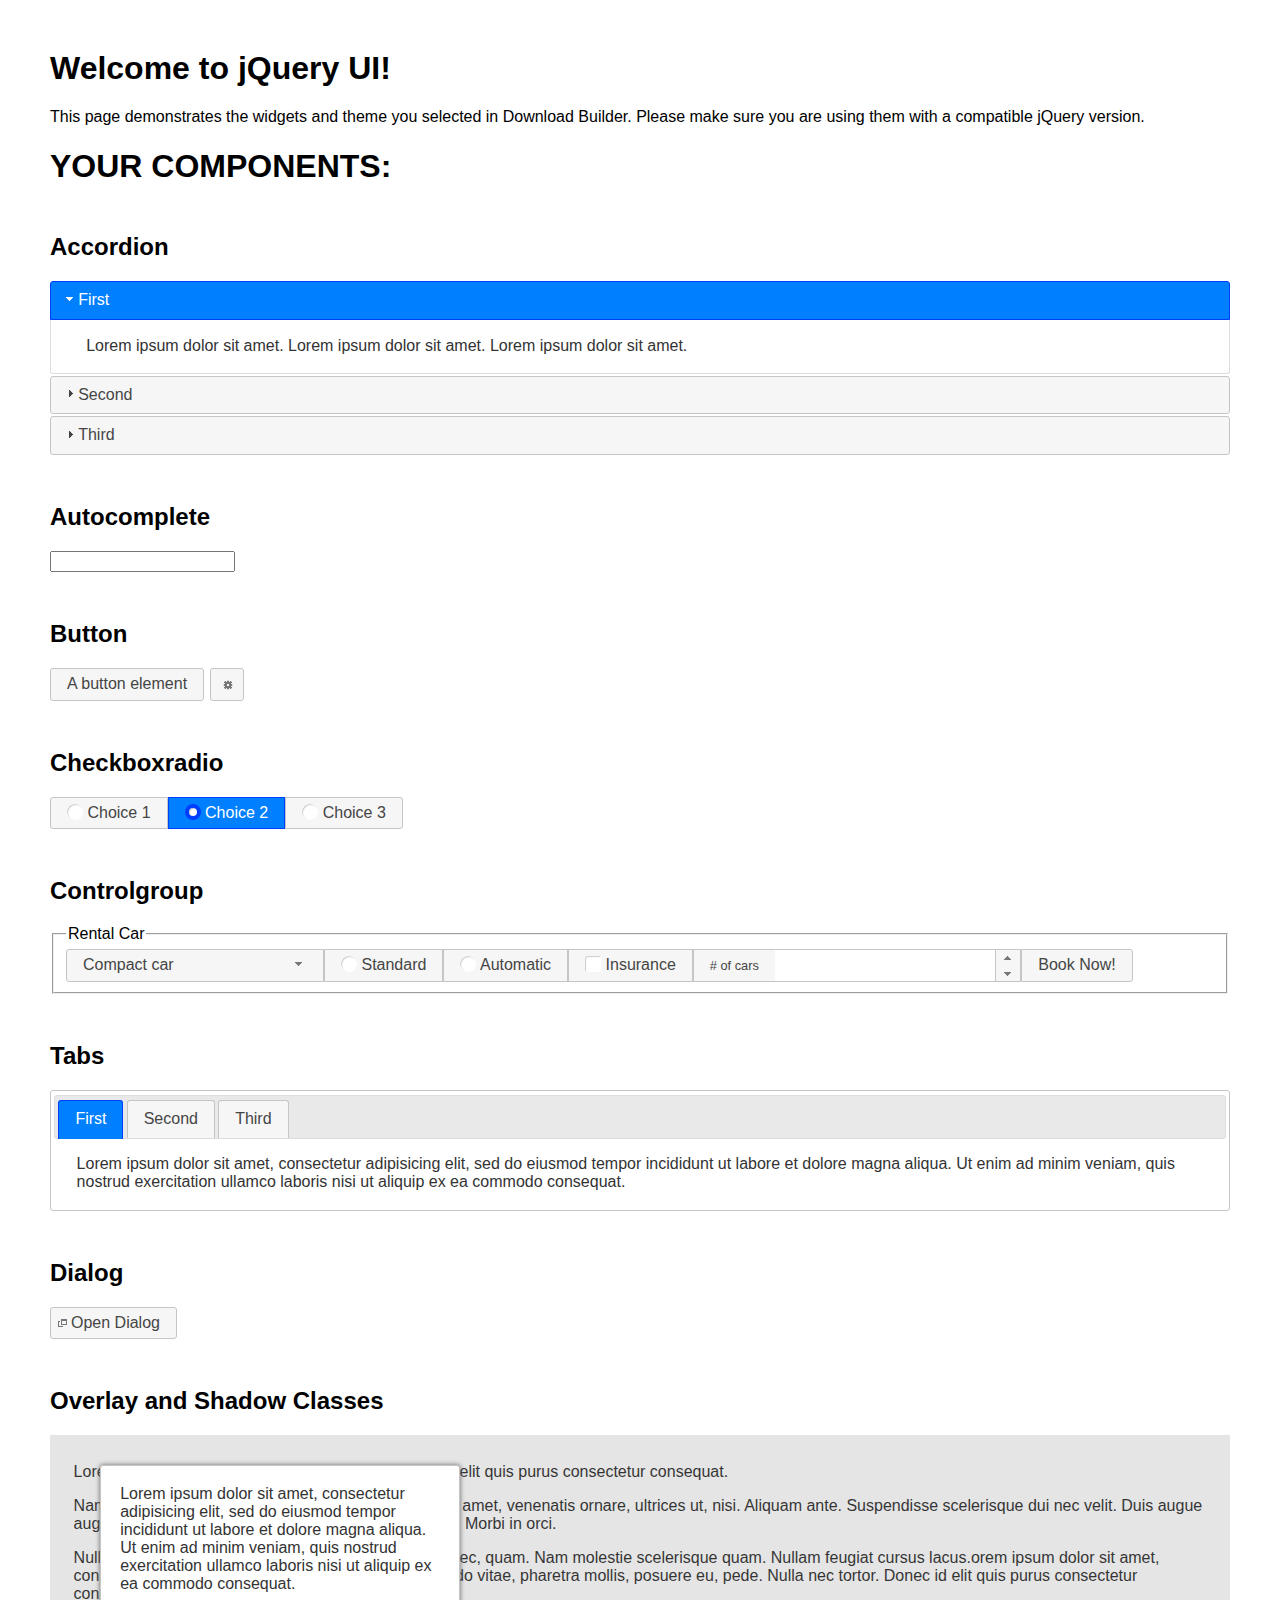
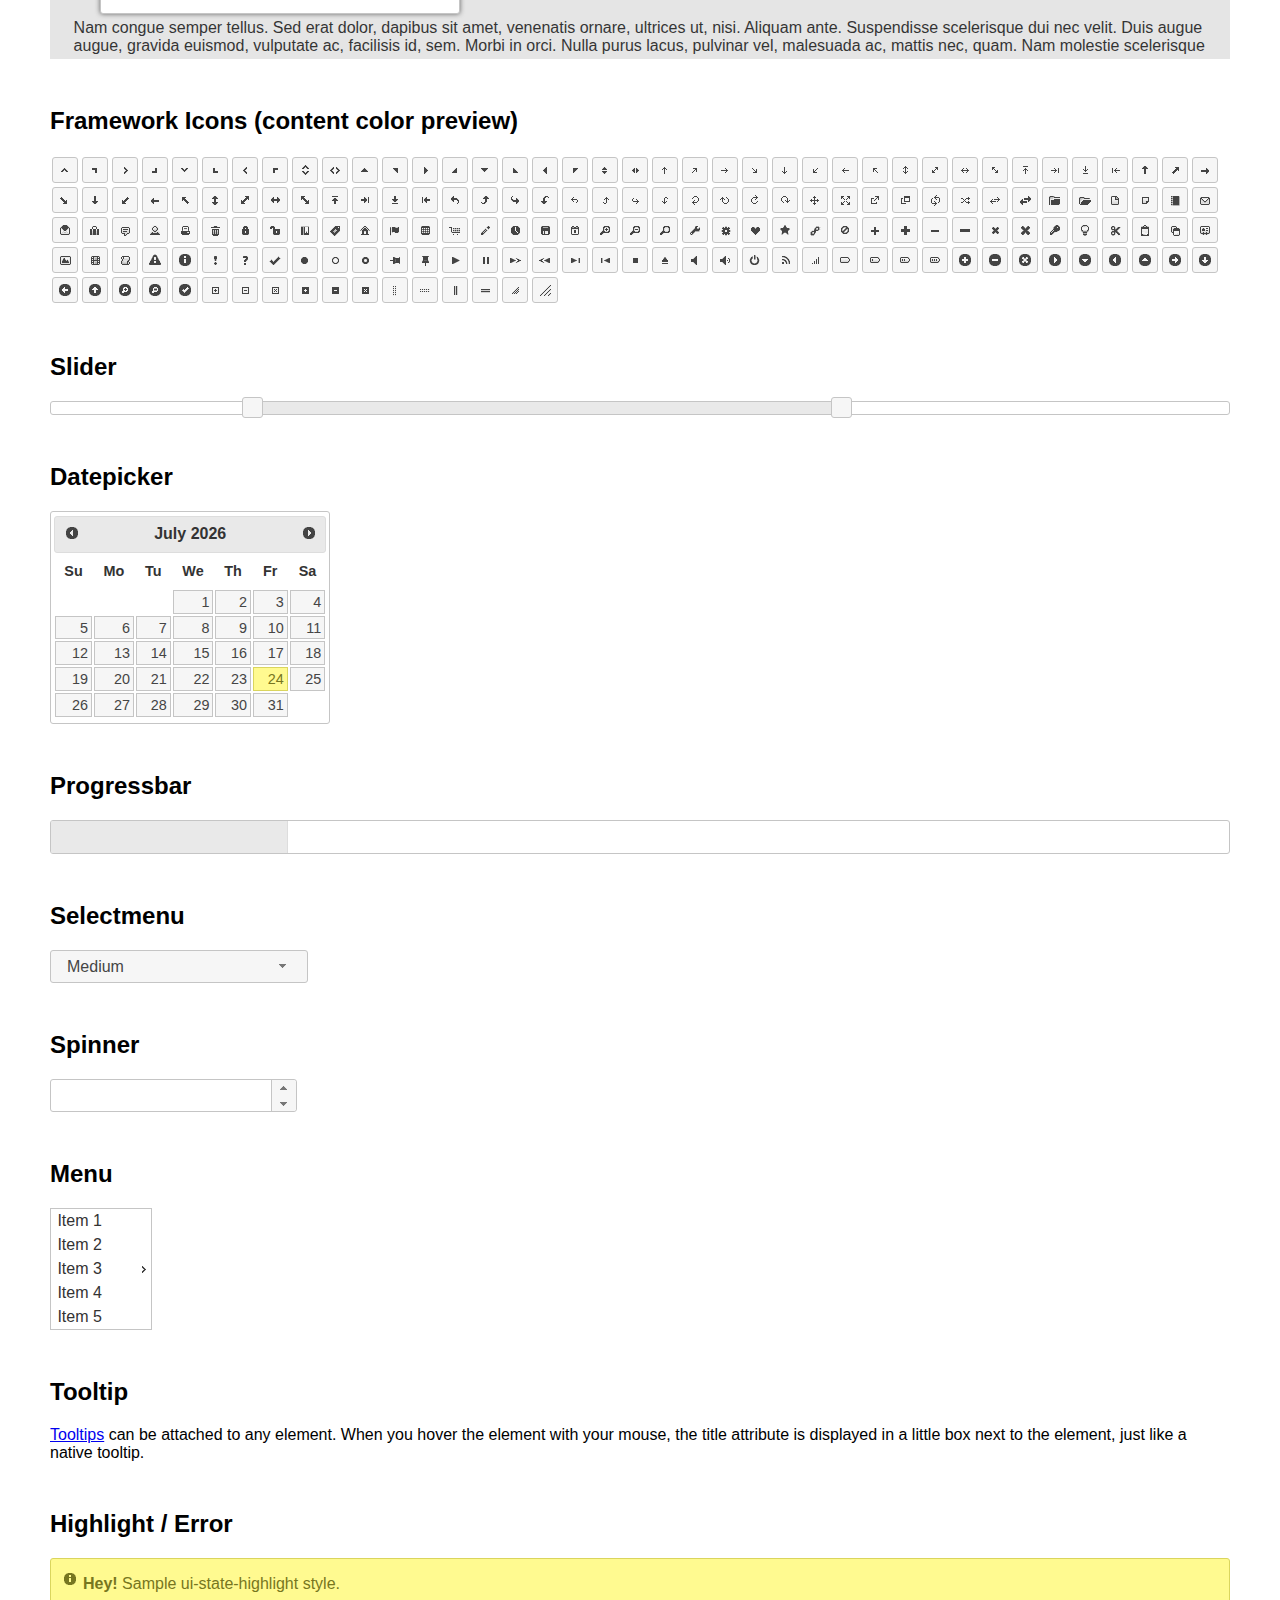
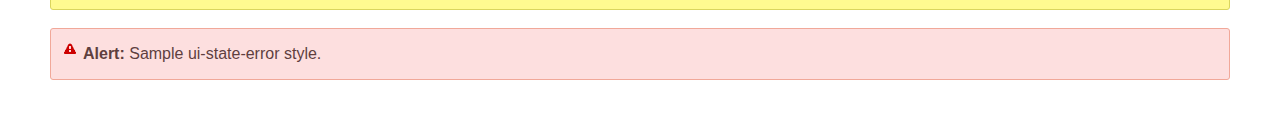
<file: draw/static/draw/vendor/jquery-ui/index.html>
<!doctype html>
<html lang="us">
<head>
	<meta charset="utf-8">
	<title>jQuery UI Example Page</title>
	<link href="jquery-ui.css" rel="stylesheet">
	<style>
	body{
		font-family: "Trebuchet MS", sans-serif;
		margin: 50px;
	}
	.demoHeaders {
		margin-top: 2em;
	}
	#dialog-link {
		padding: .4em 1em .4em 20px;
		text-decoration: none;
		position: relative;
	}
	#dialog-link span.ui-icon {
		margin: 0 5px 0 0;
		position: absolute;
		left: .2em;
		top: 50%;
		margin-top: -8px;
	}
	#icons {
		margin: 0;
		padding: 0;
	}
	#icons li {
		margin: 2px;
		position: relative;
		padding: 4px 0;
		cursor: pointer;
		float: left;
		list-style: none;
	}
	#icons span.ui-icon {
		float: left;
		margin: 0 4px;
	}
	.fakewindowcontain .ui-widget-overlay {
		position: absolute;
	}
	select {
		width: 200px;
	}
	</style>
</head>
<body>

<h1>Welcome to jQuery UI!</h1>

<div class="ui-widget">
	<p>This page demonstrates the widgets and theme you selected in Download Builder. Please make sure you are using them with a compatible jQuery version.</p>
</div>

<h1>YOUR COMPONENTS:</h1>


<!-- Accordion -->
<h2 class="demoHeaders">Accordion</h2>
<div id="accordion">
	<h3>First</h3>
	<div>Lorem ipsum dolor sit amet. Lorem ipsum dolor sit amet. Lorem ipsum dolor sit amet.</div>
	<h3>Second</h3>
	<div>Phasellus mattis tincidunt nibh.</div>
	<h3>Third</h3>
	<div>Nam dui erat, auctor a, dignissim quis.</div>
</div>



<!-- Autocomplete -->
<h2 class="demoHeaders">Autocomplete</h2>
<div>
	<input id="autocomplete" title="type &quot;a&quot;">
</div>



<!-- Button -->
<h2 class="demoHeaders">Button</h2>
<button id="button">A button element</button>
<button id="button-icon">An icon-only button</button>



<!-- Checkboxradio -->
<h2 class="demoHeaders">Checkboxradio</h2>
<form style="margin-top: 1em;">
	<div id="radioset">
		<input type="radio" id="radio1" name="radio"><label for="radio1">Choice 1</label>
		<input type="radio" id="radio2" name="radio" checked="checked"><label for="radio2">Choice 2</label>
		<input type="radio" id="radio3" name="radio"><label for="radio3">Choice 3</label>
	</div>
</form>



<!-- Controlgroup -->
<h2 class="demoHeaders">Controlgroup</h2>
<fieldset>
	<legend>Rental Car</legend>
	<div id="controlgroup">
		<select id="car-type">
			<option>Compact car</option>
			<option>Midsize car</option>
			<option>Full size car</option>
			<option>SUV</option>
			<option>Luxury</option>
			<option>Truck</option>
			<option>Van</option>
		</select>
		<label for="transmission-standard">Standard</label>
		<input type="radio" name="transmission" id="transmission-standard">
		<label for="transmission-automatic">Automatic</label>
		<input type="radio" name="transmission" id="transmission-automatic">
		<label for="insurance">Insurance</label>
		<input type="checkbox" name="insurance" id="insurance">
		<label for="horizontal-spinner" class="ui-controlgroup-label"># of cars</label>
		<input id="horizontal-spinner" class="ui-spinner-input">
		<button>Book Now!</button>
	</div>
</fieldset>



<!-- Tabs -->
<h2 class="demoHeaders">Tabs</h2>
<div id="tabs">
	<ul>
		<li><a href="#tabs-1">First</a></li>
		<li><a href="#tabs-2">Second</a></li>
		<li><a href="#tabs-3">Third</a></li>
	</ul>
	<div id="tabs-1">Lorem ipsum dolor sit amet, consectetur adipisicing elit, sed do eiusmod tempor incididunt ut labore et dolore magna aliqua. Ut enim ad minim veniam, quis nostrud exercitation ullamco laboris nisi ut aliquip ex ea commodo consequat.</div>
	<div id="tabs-2">Phasellus mattis tincidunt nibh. Cras orci urna, blandit id, pretium vel, aliquet ornare, felis. Maecenas scelerisque sem non nisl. Fusce sed lorem in enim dictum bibendum.</div>
	<div id="tabs-3">Nam dui erat, auctor a, dignissim quis, sollicitudin eu, felis. Pellentesque nisi urna, interdum eget, sagittis et, consequat vestibulum, lacus. Mauris porttitor ullamcorper augue.</div>
</div>



<h2 class="demoHeaders">Dialog</h2>
<p>
	<button id="dialog-link" class="ui-button ui-corner-all ui-widget">
		<span class="ui-icon ui-icon-newwin"></span>Open Dialog
	</button>
</p>

<h2 class="demoHeaders">Overlay and Shadow Classes</h2>
<div style="position: relative; width: 96%; height: 200px; padding:1% 2%; overflow:hidden;" class="fakewindowcontain">
	<p>Lorem ipsum dolor sit amet,  Nulla nec tortor. Donec id elit quis purus consectetur consequat. </p><p>Nam congue semper tellus. Sed erat dolor, dapibus sit amet, venenatis ornare, ultrices ut, nisi. Aliquam ante. Suspendisse scelerisque dui nec velit. Duis augue augue, gravida euismod, vulputate ac, facilisis id, sem. Morbi in orci. </p><p>Nulla purus lacus, pulvinar vel, malesuada ac, mattis nec, quam. Nam molestie scelerisque quam. Nullam feugiat cursus lacus.orem ipsum dolor sit amet, consectetur adipiscing elit. Donec libero risus, commodo vitae, pharetra mollis, posuere eu, pede. Nulla nec tortor. Donec id elit quis purus consectetur consequat. </p><p>Nam congue semper tellus. Sed erat dolor, dapibus sit amet, venenatis ornare, ultrices ut, nisi. Aliquam ante. Suspendisse scelerisque dui nec velit. Duis augue augue, gravida euismod, vulputate ac, facilisis id, sem. Morbi in orci. Nulla purus lacus, pulvinar vel, malesuada ac, mattis nec, quam. Nam molestie scelerisque quam. </p><p>Nullam feugiat cursus lacus.orem ipsum dolor sit amet, consectetur adipiscing elit. Donec libero risus, commodo vitae, pharetra mollis, posuere eu, pede. Nulla nec tortor. Donec id elit quis purus consectetur consequat. Nam congue semper tellus. Sed erat dolor, dapibus sit amet, venenatis ornare, ultrices ut, nisi. Aliquam ante. </p><p>Suspendisse scelerisque dui nec velit. Duis augue augue, gravida euismod, vulputate ac, facilisis id, sem. Morbi in orci. Nulla purus lacus, pulvinar vel, malesuada ac, mattis nec, quam. Nam molestie scelerisque quam. Nullam feugiat cursus lacus.orem ipsum dolor sit amet, consectetur adipiscing elit. Donec libero risus, commodo vitae, pharetra mollis, posuere eu, pede. Nulla nec tortor. Donec id elit quis purus consectetur consequat. Nam congue semper tellus. Sed erat dolor, dapibus sit amet, venenatis ornare, ultrices ut, nisi. </p>

	<!-- ui-dialog -->
	<div class="ui-widget-overlay ui-front"></div>
	<div style="position: absolute; width: 320px; left: 50px; top: 30px; padding: 1.2em" class="ui-widget ui-front ui-widget-content ui-corner-all ui-widget-shadow">
		Lorem ipsum dolor sit amet, consectetur adipisicing elit, sed do eiusmod tempor incididunt ut labore et dolore magna aliqua. Ut enim ad minim veniam, quis nostrud exercitation ullamco laboris nisi ut aliquip ex ea commodo consequat.
	</div>

</div>

<!-- ui-dialog -->
<div id="dialog" title="Dialog Title">
	<p>Lorem ipsum dolor sit amet, consectetur adipisicing elit, sed do eiusmod tempor incididunt ut labore et dolore magna aliqua. Ut enim ad minim veniam, quis nostrud exercitation ullamco laboris nisi ut aliquip ex ea commodo consequat.</p>
</div>



<h2 class="demoHeaders">Framework Icons (content color preview)</h2>
<ul id="icons" class="ui-widget ui-helper-clearfix">
	<li class="ui-state-default ui-corner-all" title=".ui-icon-caret-1-n"><span class="ui-icon ui-icon-caret-1-n"></span></li>
	<li class="ui-state-default ui-corner-all" title=".ui-icon-caret-1-ne"><span class="ui-icon ui-icon-caret-1-ne"></span></li>
	<li class="ui-state-default ui-corner-all" title=".ui-icon-caret-1-e"><span class="ui-icon ui-icon-caret-1-e"></span></li>
	<li class="ui-state-default ui-corner-all" title=".ui-icon-caret-1-se"><span class="ui-icon ui-icon-caret-1-se"></span></li>
	<li class="ui-state-default ui-corner-all" title=".ui-icon-caret-1-s"><span class="ui-icon ui-icon-caret-1-s"></span></li>
	<li class="ui-state-default ui-corner-all" title=".ui-icon-caret-1-sw"><span class="ui-icon ui-icon-caret-1-sw"></span></li>
	<li class="ui-state-default ui-corner-all" title=".ui-icon-caret-1-w"><span class="ui-icon ui-icon-caret-1-w"></span></li>
	<li class="ui-state-default ui-corner-all" title=".ui-icon-caret-1-nw"><span class="ui-icon ui-icon-caret-1-nw"></span></li>
	<li class="ui-state-default ui-corner-all" title=".ui-icon-caret-2-n-s"><span class="ui-icon ui-icon-caret-2-n-s"></span></li>
	<li class="ui-state-default ui-corner-all" title=".ui-icon-caret-2-e-w"><span class="ui-icon ui-icon-caret-2-e-w"></span></li>
	<li class="ui-state-default ui-corner-all" title=".ui-icon-triangle-1-n"><span class="ui-icon ui-icon-triangle-1-n"></span></li>
	<li class="ui-state-default ui-corner-all" title=".ui-icon-triangle-1-ne"><span class="ui-icon ui-icon-triangle-1-ne"></span></li>
	<li class="ui-state-default ui-corner-all" title=".ui-icon-triangle-1-e"><span class="ui-icon ui-icon-triangle-1-e"></span></li>
	<li class="ui-state-default ui-corner-all" title=".ui-icon-triangle-1-se"><span class="ui-icon ui-icon-triangle-1-se"></span></li>
	<li class="ui-state-default ui-corner-all" title=".ui-icon-triangle-1-s"><span class="ui-icon ui-icon-triangle-1-s"></span></li>
	<li class="ui-state-default ui-corner-all" title=".ui-icon-triangle-1-sw"><span class="ui-icon ui-icon-triangle-1-sw"></span></li>
	<li class="ui-state-default ui-corner-all" title=".ui-icon-triangle-1-w"><span class="ui-icon ui-icon-triangle-1-w"></span></li>
	<li class="ui-state-default ui-corner-all" title=".ui-icon-triangle-1-nw"><span class="ui-icon ui-icon-triangle-1-nw"></span></li>
	<li class="ui-state-default ui-corner-all" title=".ui-icon-triangle-2-n-s"><span class="ui-icon ui-icon-triangle-2-n-s"></span></li>
	<li class="ui-state-default ui-corner-all" title=".ui-icon-triangle-2-e-w"><span class="ui-icon ui-icon-triangle-2-e-w"></span></li>
	<li class="ui-state-default ui-corner-all" title=".ui-icon-arrow-1-n"><span class="ui-icon ui-icon-arrow-1-n"></span></li>
	<li class="ui-state-default ui-corner-all" title=".ui-icon-arrow-1-ne"><span class="ui-icon ui-icon-arrow-1-ne"></span></li>
	<li class="ui-state-default ui-corner-all" title=".ui-icon-arrow-1-e"><span class="ui-icon ui-icon-arrow-1-e"></span></li>
	<li class="ui-state-default ui-corner-all" title=".ui-icon-arrow-1-se"><span class="ui-icon ui-icon-arrow-1-se"></span></li>
	<li class="ui-state-default ui-corner-all" title=".ui-icon-arrow-1-s"><span class="ui-icon ui-icon-arrow-1-s"></span></li>
	<li class="ui-state-default ui-corner-all" title=".ui-icon-arrow-1-sw"><span class="ui-icon ui-icon-arrow-1-sw"></span></li>
	<li class="ui-state-default ui-corner-all" title=".ui-icon-arrow-1-w"><span class="ui-icon ui-icon-arrow-1-w"></span></li>
	<li class="ui-state-default ui-corner-all" title=".ui-icon-arrow-1-nw"><span class="ui-icon ui-icon-arrow-1-nw"></span></li>
	<li class="ui-state-default ui-corner-all" title=".ui-icon-arrow-2-n-s"><span class="ui-icon ui-icon-arrow-2-n-s"></span></li>
	<li class="ui-state-default ui-corner-all" title=".ui-icon-arrow-2-ne-sw"><span class="ui-icon ui-icon-arrow-2-ne-sw"></span></li>
	<li class="ui-state-default ui-corner-all" title=".ui-icon-arrow-2-e-w"><span class="ui-icon ui-icon-arrow-2-e-w"></span></li>
	<li class="ui-state-default ui-corner-all" title=".ui-icon-arrow-2-se-nw"><span class="ui-icon ui-icon-arrow-2-se-nw"></span></li>
	<li class="ui-state-default ui-corner-all" title=".ui-icon-arrowstop-1-n"><span class="ui-icon ui-icon-arrowstop-1-n"></span></li>
	<li class="ui-state-default ui-corner-all" title=".ui-icon-arrowstop-1-e"><span class="ui-icon ui-icon-arrowstop-1-e"></span></li>
	<li class="ui-state-default ui-corner-all" title=".ui-icon-arrowstop-1-s"><span class="ui-icon ui-icon-arrowstop-1-s"></span></li>
	<li class="ui-state-default ui-corner-all" title=".ui-icon-arrowstop-1-w"><span class="ui-icon ui-icon-arrowstop-1-w"></span></li>
	<li class="ui-state-default ui-corner-all" title=".ui-icon-arrowthick-1-n"><span class="ui-icon ui-icon-arrowthick-1-n"></span></li>
	<li class="ui-state-default ui-corner-all" title=".ui-icon-arrowthick-1-ne"><span class="ui-icon ui-icon-arrowthick-1-ne"></span></li>
	<li class="ui-state-default ui-corner-all" title=".ui-icon-arrowthick-1-e"><span class="ui-icon ui-icon-arrowthick-1-e"></span></li>
	<li class="ui-state-default ui-corner-all" title=".ui-icon-arrowthick-1-se"><span class="ui-icon ui-icon-arrowthick-1-se"></span></li>
	<li class="ui-state-default ui-corner-all" title=".ui-icon-arrowthick-1-s"><span class="ui-icon ui-icon-arrowthick-1-s"></span></li>
	<li class="ui-state-default ui-corner-all" title=".ui-icon-arrowthick-1-sw"><span class="ui-icon ui-icon-arrowthick-1-sw"></span></li>
	<li class="ui-state-default ui-corner-all" title=".ui-icon-arrowthick-1-w"><span class="ui-icon ui-icon-arrowthick-1-w"></span></li>
	<li class="ui-state-default ui-corner-all" title=".ui-icon-arrowthick-1-nw"><span class="ui-icon ui-icon-arrowthick-1-nw"></span></li>
	<li class="ui-state-default ui-corner-all" title=".ui-icon-arrowthick-2-n-s"><span class="ui-icon ui-icon-arrowthick-2-n-s"></span></li>
	<li class="ui-state-default ui-corner-all" title=".ui-icon-arrowthick-2-ne-sw"><span class="ui-icon ui-icon-arrowthick-2-ne-sw"></span></li>
	<li class="ui-state-default ui-corner-all" title=".ui-icon-arrowthick-2-e-w"><span class="ui-icon ui-icon-arrowthick-2-e-w"></span></li>
	<li class="ui-state-default ui-corner-all" title=".ui-icon-arrowthick-2-se-nw"><span class="ui-icon ui-icon-arrowthick-2-se-nw"></span></li>
	<li class="ui-state-default ui-corner-all" title=".ui-icon-arrowthickstop-1-n"><span class="ui-icon ui-icon-arrowthickstop-1-n"></span></li>
	<li class="ui-state-default ui-corner-all" title=".ui-icon-arrowthickstop-1-e"><span class="ui-icon ui-icon-arrowthickstop-1-e"></span></li>
	<li class="ui-state-default ui-corner-all" title=".ui-icon-arrowthickstop-1-s"><span class="ui-icon ui-icon-arrowthickstop-1-s"></span></li>
	<li class="ui-state-default ui-corner-all" title=".ui-icon-arrowthickstop-1-w"><span class="ui-icon ui-icon-arrowthickstop-1-w"></span></li>
	<li class="ui-state-default ui-corner-all" title=".ui-icon-arrowreturnthick-1-w"><span class="ui-icon ui-icon-arrowreturnthick-1-w"></span></li>
	<li class="ui-state-default ui-corner-all" title=".ui-icon-arrowreturnthick-1-n"><span class="ui-icon ui-icon-arrowreturnthick-1-n"></span></li>
	<li class="ui-state-default ui-corner-all" title=".ui-icon-arrowreturnthick-1-e"><span class="ui-icon ui-icon-arrowreturnthick-1-e"></span></li>
	<li class="ui-state-default ui-corner-all" title=".ui-icon-arrowreturnthick-1-s"><span class="ui-icon ui-icon-arrowreturnthick-1-s"></span></li>
	<li class="ui-state-default ui-corner-all" title=".ui-icon-arrowreturn-1-w"><span class="ui-icon ui-icon-arrowreturn-1-w"></span></li>
	<li class="ui-state-default ui-corner-all" title=".ui-icon-arrowreturn-1-n"><span class="ui-icon ui-icon-arrowreturn-1-n"></span></li>
	<li class="ui-state-default ui-corner-all" title=".ui-icon-arrowreturn-1-e"><span class="ui-icon ui-icon-arrowreturn-1-e"></span></li>
	<li class="ui-state-default ui-corner-all" title=".ui-icon-arrowreturn-1-s"><span class="ui-icon ui-icon-arrowreturn-1-s"></span></li>
	<li class="ui-state-default ui-corner-all" title=".ui-icon-arrowrefresh-1-w"><span class="ui-icon ui-icon-arrowrefresh-1-w"></span></li>
	<li class="ui-state-default ui-corner-all" title=".ui-icon-arrowrefresh-1-n"><span class="ui-icon ui-icon-arrowrefresh-1-n"></span></li>
	<li class="ui-state-default ui-corner-all" title=".ui-icon-arrowrefresh-1-e"><span class="ui-icon ui-icon-arrowrefresh-1-e"></span></li>
	<li class="ui-state-default ui-corner-all" title=".ui-icon-arrowrefresh-1-s"><span class="ui-icon ui-icon-arrowrefresh-1-s"></span></li>
	<li class="ui-state-default ui-corner-all" title=".ui-icon-arrow-4"><span class="ui-icon ui-icon-arrow-4"></span></li>
	<li class="ui-state-default ui-corner-all" title=".ui-icon-arrow-4-diag"><span class="ui-icon ui-icon-arrow-4-diag"></span></li>
	<li class="ui-state-default ui-corner-all" title=".ui-icon-extlink"><span class="ui-icon ui-icon-extlink"></span></li>
	<li class="ui-state-default ui-corner-all" title=".ui-icon-newwin"><span class="ui-icon ui-icon-newwin"></span></li>
	<li class="ui-state-default ui-corner-all" title=".ui-icon-refresh"><span class="ui-icon ui-icon-refresh"></span></li>
	<li class="ui-state-default ui-corner-all" title=".ui-icon-shuffle"><span class="ui-icon ui-icon-shuffle"></span></li>
	<li class="ui-state-default ui-corner-all" title=".ui-icon-transfer-e-w"><span class="ui-icon ui-icon-transfer-e-w"></span></li>
	<li class="ui-state-default ui-corner-all" title=".ui-icon-transferthick-e-w"><span class="ui-icon ui-icon-transferthick-e-w"></span></li>
	<li class="ui-state-default ui-corner-all" title=".ui-icon-folder-collapsed"><span class="ui-icon ui-icon-folder-collapsed"></span></li>
	<li class="ui-state-default ui-corner-all" title=".ui-icon-folder-open"><span class="ui-icon ui-icon-folder-open"></span></li>
	<li class="ui-state-default ui-corner-all" title=".ui-icon-document"><span class="ui-icon ui-icon-document"></span></li>
	<li class="ui-state-default ui-corner-all" title=".ui-icon-document-b"><span class="ui-icon ui-icon-document-b"></span></li>
	<li class="ui-state-default ui-corner-all" title=".ui-icon-note"><span class="ui-icon ui-icon-note"></span></li>
	<li class="ui-state-default ui-corner-all" title=".ui-icon-mail-closed"><span class="ui-icon ui-icon-mail-closed"></span></li>
	<li class="ui-state-default ui-corner-all" title=".ui-icon-mail-open"><span class="ui-icon ui-icon-mail-open"></span></li>
	<li class="ui-state-default ui-corner-all" title=".ui-icon-suitcase"><span class="ui-icon ui-icon-suitcase"></span></li>
	<li class="ui-state-default ui-corner-all" title=".ui-icon-comment"><span class="ui-icon ui-icon-comment"></span></li>
	<li class="ui-state-default ui-corner-all" title=".ui-icon-person"><span class="ui-icon ui-icon-person"></span></li>
	<li class="ui-state-default ui-corner-all" title=".ui-icon-print"><span class="ui-icon ui-icon-print"></span></li>
	<li class="ui-state-default ui-corner-all" title=".ui-icon-trash"><span class="ui-icon ui-icon-trash"></span></li>
	<li class="ui-state-default ui-corner-all" title=".ui-icon-locked"><span class="ui-icon ui-icon-locked"></span></li>
	<li class="ui-state-default ui-corner-all" title=".ui-icon-unlocked"><span class="ui-icon ui-icon-unlocked"></span></li>
	<li class="ui-state-default ui-corner-all" title=".ui-icon-bookmark"><span class="ui-icon ui-icon-bookmark"></span></li>
	<li class="ui-state-default ui-corner-all" title=".ui-icon-tag"><span class="ui-icon ui-icon-tag"></span></li>
	<li class="ui-state-default ui-corner-all" title=".ui-icon-home"><span class="ui-icon ui-icon-home"></span></li>
	<li class="ui-state-default ui-corner-all" title=".ui-icon-flag"><span class="ui-icon ui-icon-flag"></span></li>
	<li class="ui-state-default ui-corner-all" title=".ui-icon-calculator"><span class="ui-icon ui-icon-calculator"></span></li>
	<li class="ui-state-default ui-corner-all" title=".ui-icon-cart"><span class="ui-icon ui-icon-cart"></span></li>
	<li class="ui-state-default ui-corner-all" title=".ui-icon-pencil"><span class="ui-icon ui-icon-pencil"></span></li>
	<li class="ui-state-default ui-corner-all" title=".ui-icon-clock"><span class="ui-icon ui-icon-clock"></span></li>
	<li class="ui-state-default ui-corner-all" title=".ui-icon-disk"><span class="ui-icon ui-icon-disk"></span></li>
	<li class="ui-state-default ui-corner-all" title=".ui-icon-calendar"><span class="ui-icon ui-icon-calendar"></span></li>
	<li class="ui-state-default ui-corner-all" title=".ui-icon-zoomin"><span class="ui-icon ui-icon-zoomin"></span></li>
	<li class="ui-state-default ui-corner-all" title=".ui-icon-zoomout"><span class="ui-icon ui-icon-zoomout"></span></li>
	<li class="ui-state-default ui-corner-all" title=".ui-icon-search"><span class="ui-icon ui-icon-search"></span></li>
	<li class="ui-state-default ui-corner-all" title=".ui-icon-wrench"><span class="ui-icon ui-icon-wrench"></span></li>
	<li class="ui-state-default ui-corner-all" title=".ui-icon-gear"><span class="ui-icon ui-icon-gear"></span></li>
	<li class="ui-state-default ui-corner-all" title=".ui-icon-heart"><span class="ui-icon ui-icon-heart"></span></li>
	<li class="ui-state-default ui-corner-all" title=".ui-icon-star"><span class="ui-icon ui-icon-star"></span></li>
	<li class="ui-state-default ui-corner-all" title=".ui-icon-link"><span class="ui-icon ui-icon-link"></span></li>
	<li class="ui-state-default ui-corner-all" title=".ui-icon-cancel"><span class="ui-icon ui-icon-cancel"></span></li>
	<li class="ui-state-default ui-corner-all" title=".ui-icon-plus"><span class="ui-icon ui-icon-plus"></span></li>
	<li class="ui-state-default ui-corner-all" title=".ui-icon-plusthick"><span class="ui-icon ui-icon-plusthick"></span></li>
	<li class="ui-state-default ui-corner-all" title=".ui-icon-minus"><span class="ui-icon ui-icon-minus"></span></li>
	<li class="ui-state-default ui-corner-all" title=".ui-icon-minusthick"><span class="ui-icon ui-icon-minusthick"></span></li>
	<li class="ui-state-default ui-corner-all" title=".ui-icon-close"><span class="ui-icon ui-icon-close"></span></li>
	<li class="ui-state-default ui-corner-all" title=".ui-icon-closethick"><span class="ui-icon ui-icon-closethick"></span></li>
	<li class="ui-state-default ui-corner-all" title=".ui-icon-key"><span class="ui-icon ui-icon-key"></span></li>
	<li class="ui-state-default ui-corner-all" title=".ui-icon-lightbulb"><span class="ui-icon ui-icon-lightbulb"></span></li>
	<li class="ui-state-default ui-corner-all" title=".ui-icon-scissors"><span class="ui-icon ui-icon-scissors"></span></li>
	<li class="ui-state-default ui-corner-all" title=".ui-icon-clipboard"><span class="ui-icon ui-icon-clipboard"></span></li>
	<li class="ui-state-default ui-corner-all" title=".ui-icon-copy"><span class="ui-icon ui-icon-copy"></span></li>
	<li class="ui-state-default ui-corner-all" title=".ui-icon-contact"><span class="ui-icon ui-icon-contact"></span></li>
	<li class="ui-state-default ui-corner-all" title=".ui-icon-image"><span class="ui-icon ui-icon-image"></span></li>
	<li class="ui-state-default ui-corner-all" title=".ui-icon-video"><span class="ui-icon ui-icon-video"></span></li>
	<li class="ui-state-default ui-corner-all" title=".ui-icon-script"><span class="ui-icon ui-icon-script"></span></li>
	<li class="ui-state-default ui-corner-all" title=".ui-icon-alert"><span class="ui-icon ui-icon-alert"></span></li>
	<li class="ui-state-default ui-corner-all" title=".ui-icon-info"><span class="ui-icon ui-icon-info"></span></li>
	<li class="ui-state-default ui-corner-all" title=".ui-icon-notice"><span class="ui-icon ui-icon-notice"></span></li>
	<li class="ui-state-default ui-corner-all" title=".ui-icon-help"><span class="ui-icon ui-icon-help"></span></li>
	<li class="ui-state-default ui-corner-all" title=".ui-icon-check"><span class="ui-icon ui-icon-check"></span></li>
	<li class="ui-state-default ui-corner-all" title=".ui-icon-bullet"><span class="ui-icon ui-icon-bullet"></span></li>
	<li class="ui-state-default ui-corner-all" title=".ui-icon-radio-off"><span class="ui-icon ui-icon-radio-off"></span></li>
	<li class="ui-state-default ui-corner-all" title=".ui-icon-radio-on"><span class="ui-icon ui-icon-radio-on"></span></li>
	<li class="ui-state-default ui-corner-all" title=".ui-icon-pin-w"><span class="ui-icon ui-icon-pin-w"></span></li>
	<li class="ui-state-default ui-corner-all" title=".ui-icon-pin-s"><span class="ui-icon ui-icon-pin-s"></span></li>
	<li class="ui-state-default ui-corner-all" title=".ui-icon-play"><span class="ui-icon ui-icon-play"></span></li>
	<li class="ui-state-default ui-corner-all" title=".ui-icon-pause"><span class="ui-icon ui-icon-pause"></span></li>
	<li class="ui-state-default ui-corner-all" title=".ui-icon-seek-next"><span class="ui-icon ui-icon-seek-next"></span></li>
	<li class="ui-state-default ui-corner-all" title=".ui-icon-seek-prev"><span class="ui-icon ui-icon-seek-prev"></span></li>
	<li class="ui-state-default ui-corner-all" title=".ui-icon-seek-end"><span class="ui-icon ui-icon-seek-end"></span></li>
	<li class="ui-state-default ui-corner-all" title=".ui-icon-seek-first"><span class="ui-icon ui-icon-seek-first"></span></li>
	<li class="ui-state-default ui-corner-all" title=".ui-icon-stop"><span class="ui-icon ui-icon-stop"></span></li>
	<li class="ui-state-default ui-corner-all" title=".ui-icon-eject"><span class="ui-icon ui-icon-eject"></span></li>
	<li class="ui-state-default ui-corner-all" title=".ui-icon-volume-off"><span class="ui-icon ui-icon-volume-off"></span></li>
	<li class="ui-state-default ui-corner-all" title=".ui-icon-volume-on"><span class="ui-icon ui-icon-volume-on"></span></li>
	<li class="ui-state-default ui-corner-all" title=".ui-icon-power"><span class="ui-icon ui-icon-power"></span></li>
	<li class="ui-state-default ui-corner-all" title=".ui-icon-signal-diag"><span class="ui-icon ui-icon-signal-diag"></span></li>
	<li class="ui-state-default ui-corner-all" title=".ui-icon-signal"><span class="ui-icon ui-icon-signal"></span></li>
	<li class="ui-state-default ui-corner-all" title=".ui-icon-battery-0"><span class="ui-icon ui-icon-battery-0"></span></li>
	<li class="ui-state-default ui-corner-all" title=".ui-icon-battery-1"><span class="ui-icon ui-icon-battery-1"></span></li>
	<li class="ui-state-default ui-corner-all" title=".ui-icon-battery-2"><span class="ui-icon ui-icon-battery-2"></span></li>
	<li class="ui-state-default ui-corner-all" title=".ui-icon-battery-3"><span class="ui-icon ui-icon-battery-3"></span></li>
	<li class="ui-state-default ui-corner-all" title=".ui-icon-circle-plus"><span class="ui-icon ui-icon-circle-plus"></span></li>
	<li class="ui-state-default ui-corner-all" title=".ui-icon-circle-minus"><span class="ui-icon ui-icon-circle-minus"></span></li>
	<li class="ui-state-default ui-corner-all" title=".ui-icon-circle-close"><span class="ui-icon ui-icon-circle-close"></span></li>
	<li class="ui-state-default ui-corner-all" title=".ui-icon-circle-triangle-e"><span class="ui-icon ui-icon-circle-triangle-e"></span></li>
	<li class="ui-state-default ui-corner-all" title=".ui-icon-circle-triangle-s"><span class="ui-icon ui-icon-circle-triangle-s"></span></li>
	<li class="ui-state-default ui-corner-all" title=".ui-icon-circle-triangle-w"><span class="ui-icon ui-icon-circle-triangle-w"></span></li>
	<li class="ui-state-default ui-corner-all" title=".ui-icon-circle-triangle-n"><span class="ui-icon ui-icon-circle-triangle-n"></span></li>
	<li class="ui-state-default ui-corner-all" title=".ui-icon-circle-arrow-e"><span class="ui-icon ui-icon-circle-arrow-e"></span></li>
	<li class="ui-state-default ui-corner-all" title=".ui-icon-circle-arrow-s"><span class="ui-icon ui-icon-circle-arrow-s"></span></li>
	<li class="ui-state-default ui-corner-all" title=".ui-icon-circle-arrow-w"><span class="ui-icon ui-icon-circle-arrow-w"></span></li>
	<li class="ui-state-default ui-corner-all" title=".ui-icon-circle-arrow-n"><span class="ui-icon ui-icon-circle-arrow-n"></span></li>
	<li class="ui-state-default ui-corner-all" title=".ui-icon-circle-zoomin"><span class="ui-icon ui-icon-circle-zoomin"></span></li>
	<li class="ui-state-default ui-corner-all" title=".ui-icon-circle-zoomout"><span class="ui-icon ui-icon-circle-zoomout"></span></li>
	<li class="ui-state-default ui-corner-all" title=".ui-icon-circle-check"><span class="ui-icon ui-icon-circle-check"></span></li>
	<li class="ui-state-default ui-corner-all" title=".ui-icon-circlesmall-plus"><span class="ui-icon ui-icon-circlesmall-plus"></span></li>
	<li class="ui-state-default ui-corner-all" title=".ui-icon-circlesmall-minus"><span class="ui-icon ui-icon-circlesmall-minus"></span></li>
	<li class="ui-state-default ui-corner-all" title=".ui-icon-circlesmall-close"><span class="ui-icon ui-icon-circlesmall-close"></span></li>
	<li class="ui-state-default ui-corner-all" title=".ui-icon-squaresmall-plus"><span class="ui-icon ui-icon-squaresmall-plus"></span></li>
	<li class="ui-state-default ui-corner-all" title=".ui-icon-squaresmall-minus"><span class="ui-icon ui-icon-squaresmall-minus"></span></li>
	<li class="ui-state-default ui-corner-all" title=".ui-icon-squaresmall-close"><span class="ui-icon ui-icon-squaresmall-close"></span></li>
	<li class="ui-state-default ui-corner-all" title=".ui-icon-grip-dotted-vertical"><span class="ui-icon ui-icon-grip-dotted-vertical"></span></li>
	<li class="ui-state-default ui-corner-all" title=".ui-icon-grip-dotted-horizontal"><span class="ui-icon ui-icon-grip-dotted-horizontal"></span></li>
	<li class="ui-state-default ui-corner-all" title=".ui-icon-grip-solid-vertical"><span class="ui-icon ui-icon-grip-solid-vertical"></span></li>
	<li class="ui-state-default ui-corner-all" title=".ui-icon-grip-solid-horizontal"><span class="ui-icon ui-icon-grip-solid-horizontal"></span></li>
	<li class="ui-state-default ui-corner-all" title=".ui-icon-gripsmall-diagonal-se"><span class="ui-icon ui-icon-gripsmall-diagonal-se"></span></li>
	<li class="ui-state-default ui-corner-all" title=".ui-icon-grip-diagonal-se"><span class="ui-icon ui-icon-grip-diagonal-se"></span></li>
</ul>


<!-- Slider -->
<h2 class="demoHeaders">Slider</h2>
<div id="slider"></div>



<!-- Datepicker -->
<h2 class="demoHeaders">Datepicker</h2>
<div id="datepicker"></div>



<!-- Progressbar -->
<h2 class="demoHeaders">Progressbar</h2>
<div id="progressbar"></div>



<!-- Progressbar -->
<h2 class="demoHeaders">Selectmenu</h2>
<select id="selectmenu">
	<option>Slower</option>
	<option>Slow</option>
	<option selected="selected">Medium</option>
	<option>Fast</option>
	<option>Faster</option>
</select>



<!-- Spinner -->
<h2 class="demoHeaders">Spinner</h2>
<input id="spinner">



<!-- Menu -->
<h2 class="demoHeaders">Menu</h2>
<ul style="width:100px;" id="menu">
	<li><div>Item 1</div></li>
	<li><div>Item 2</div></li>
	<li><div>Item 3</div>
		<ul>
			<li><div>Item 3-1</div></li>
			<li><div>Item 3-2</div></li>
			<li><div>Item 3-3</div></li>
			<li><div>Item 3-4</div></li>
			<li><div>Item 3-5</div></li>
		</ul>
	</li>
	<li><div>Item 4</div></li>
	<li><div>Item 5</div></li>
</ul>



<!-- Tooltip -->
<h2 class="demoHeaders">Tooltip</h2>
<p id="tooltip">
	<a href="#" title="That&apos;s what this widget is">Tooltips</a> can be attached to any element. When you hover
the element with your mouse, the title attribute is displayed in a little box next to the element, just like a native tooltip.
</p>


<!-- Highlight / Error -->
<h2 class="demoHeaders">Highlight / Error</h2>
<div class="ui-widget">
	<div class="ui-state-highlight ui-corner-all" style="margin-top: 20px; padding: 0 .7em;">
		<p><span class="ui-icon ui-icon-info" style="float: left; margin-right: .3em;"></span>
		<strong>Hey!</strong> Sample ui-state-highlight style.</p>
	</div>
</div>
<br>
<div class="ui-widget">
	<div class="ui-state-error ui-corner-all" style="padding: 0 .7em;">
		<p><span class="ui-icon ui-icon-alert" style="float: left; margin-right: .3em;"></span>
		<strong>Alert:</strong> Sample ui-state-error style.</p>
	</div>
</div>

<script src="external/jquery/jquery.js"></script>
<script src="jquery-ui.js"></script>
<script>

$( "#accordion" ).accordion();



var availableTags = [
	"ActionScript",
	"AppleScript",
	"Asp",
	"BASIC",
	"C",
	"C++",
	"Clojure",
	"COBOL",
	"ColdFusion",
	"Erlang",
	"Fortran",
	"Groovy",
	"Haskell",
	"Java",
	"JavaScript",
	"Lisp",
	"Perl",
	"PHP",
	"Python",
	"Ruby",
	"Scala",
	"Scheme"
];
$( "#autocomplete" ).autocomplete({
	source: availableTags
});



$( "#button" ).button();
$( "#button-icon" ).button({
	icon: "ui-icon-gear",
	showLabel: false
});



$( "#radioset" ).buttonset();



$( "#controlgroup" ).controlgroup();



$( "#tabs" ).tabs();



$( "#dialog" ).dialog({
	autoOpen: false,
	width: 400,
	buttons: [
		{
			text: "Ok",
			click: function() {
				$( this ).dialog( "close" );
			}
		},
		{
			text: "Cancel",
			click: function() {
				$( this ).dialog( "close" );
			}
		}
	]
});

// Link to open the dialog
$( "#dialog-link" ).click(function( event ) {
	$( "#dialog" ).dialog( "open" );
	event.preventDefault();
});



$( "#datepicker" ).datepicker({
	inline: true
});



$( "#slider" ).slider({
	range: true,
	values: [ 17, 67 ]
});



$( "#progressbar" ).progressbar({
	value: 20
});



$( "#spinner" ).spinner();



$( "#menu" ).menu();



$( "#tooltip" ).tooltip();



$( "#selectmenu" ).selectmenu();


// Hover states on the static widgets
$( "#dialog-link, #icons li" ).hover(
	function() {
		$( this ).addClass( "ui-state-hover" );
	},
	function() {
		$( this ).removeClass( "ui-state-hover" );
	}
);
</script>
</body>
</html>
</file>
